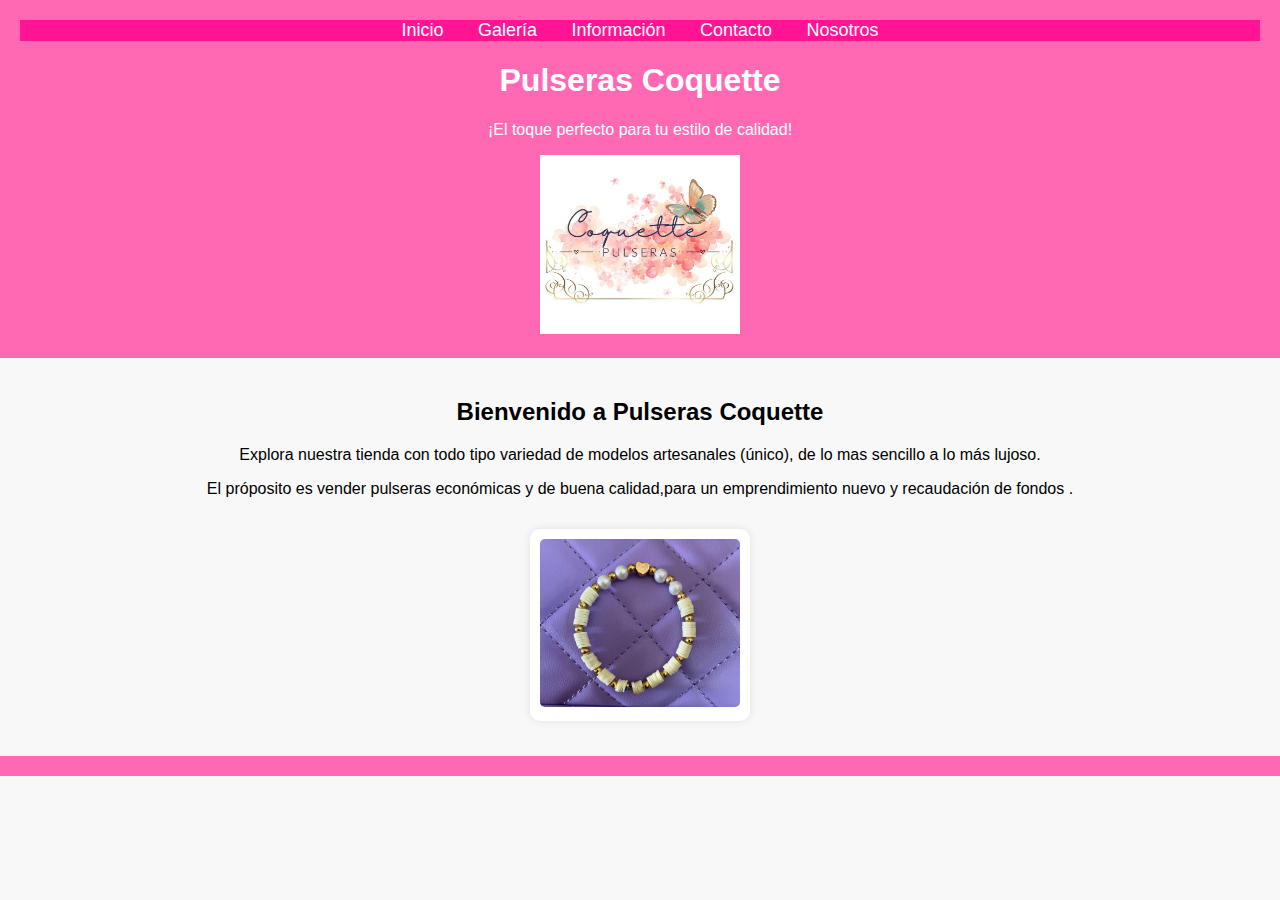
<file: index.html>
<!DOCTYPE html>
<html lang="es">
<head>
    <meta charset="UTF-8">
    <meta name="viewport" content="width=device-width, initial-scale=1.0">
    <title>Pulseras Coquette</title>
    <link rel="stylesheet" href="styles.css">
</head>
<body>
    <header>
        <nav>
            <ul>
                <li><a href="index.html">Inicio</a></li>
                <li><a href="galeria.html">Galería</a></li>
                <li><a href="info.html">Información</a></li>
                <li><a href="contacto.html">Contacto</a></li>
                <li><a href="nosotros.html">Nosotros</a></li>
            </ul>
        </nav>
        <h1>Pulseras Coquette</h1>
        <p>¡El toque perfecto para tu estilo de calidad!</p>
         <img src="logo.jpeg"  width="200">
    </header>
    <main>
        <section class="info">
            <h2>Bienvenido a Pulseras Coquette</h2>
            <p>Explora nuestra tienda con todo tipo variedad de modelos artesanales (único), de lo mas sencillo a lo más lujoso.</p>
            <p>El próposito es vender pulseras económicas y de buena calidad,para un emprendimiento nuevo y recaudación de fondos   .</p>

           
            <div class="gallery">
                <div class="gallery-item">
                    <img src="e.jpeg" alt="Pulsera 1">
                               </div>
            </div>
        </section>
    </main>
    <footer>
           </footer>
</body>
</html>
</file>
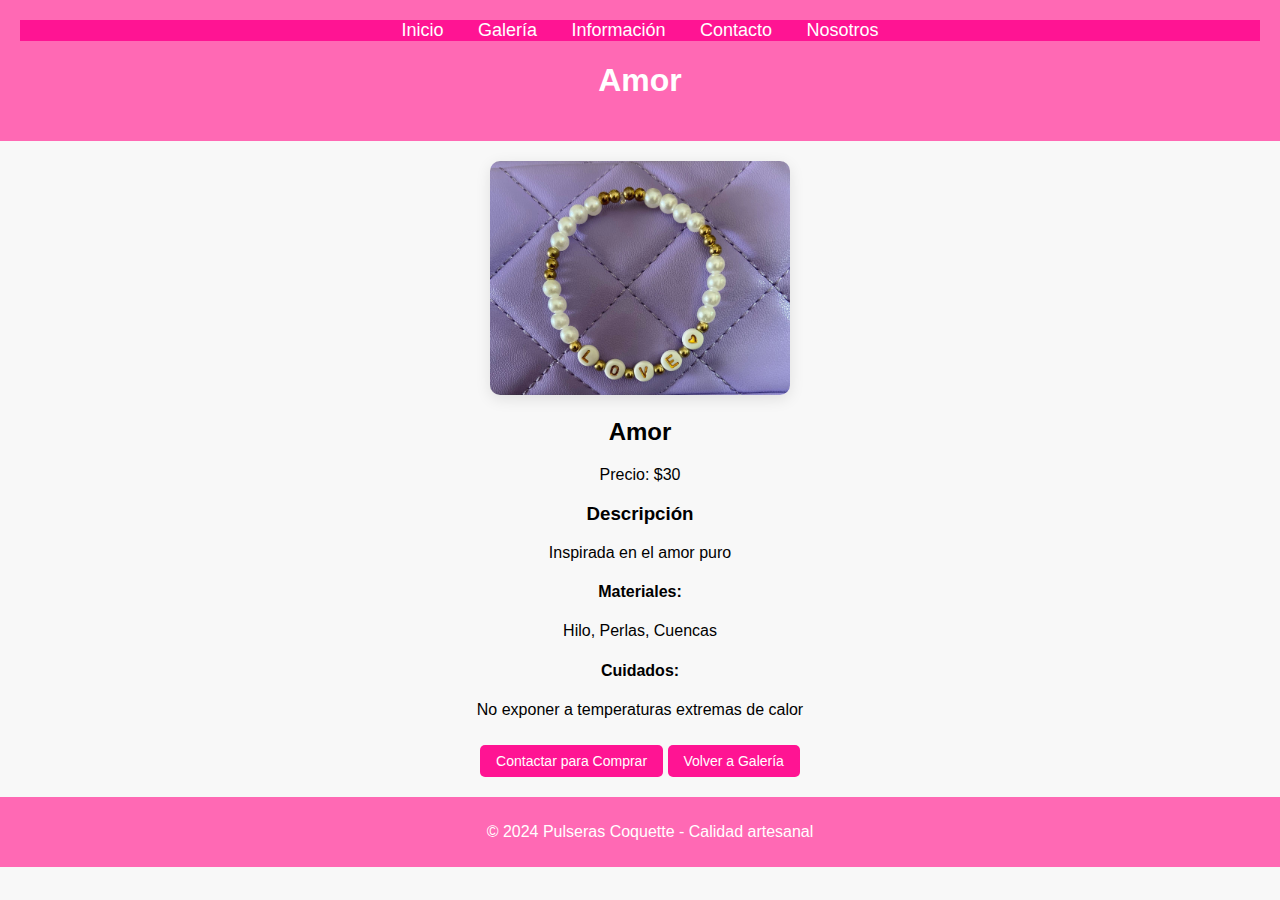
<file: Amor.html>
<!DOCTYPE html>
<html lang="es">
<head>
    <meta charset="UTF-8">
    <meta name="viewport" content="width=device-width, initial-scale=1.0">
    <title>[NOMBRE_PULSERA] - Pulseras Coquette</title>
    <link rel="stylesheet" href="styles.css">
</head>
<body>
    <header>
        <nav>
            <ul>
                <li><a href="index.html">Inicio</a></li>
                <li><a href="galeria.html">Galería</a></li>
                <li><a href="info.html">Información</a></li>
                <li><a href="contacto.html">Contacto</a></li>
                <li><a href="nosotros.html">Nosotros</a></li>
            </ul>
        </nav>
        <h1>Amor</h1>
    </header>
    
    <main>
        <section class="producto-detalle">
            <div class="producto-container">

                <div class="producto-imagen">
                    <img src="lo.jpg.jpeg" width="300" height="200" alt="Pulsera [NOMBRE_PULSERA]" class="imagen-principal">
                </div>
                

                <div class="producto-info">
                    <h2>Amor
                    </h2>
                    <p class="precio">Precio: $30</p>
                    
                    <div class="descripcion">
                        <h3>Descripción</h3>
                        <p>Inspirada en el amor puro</p>
                                         
                        <h4>Materiales:</h4>
                        <p>Hilo, Perlas, Cuencas</p>
                        
                        <h4>Cuidados:</h4>
                        <p>No exponer a temperaturas extremas de calor</p>
                    </div>
                    
                    <div class="producto-acciones">
                    <a href="contacto.html" class="btn-detalle">Contactar para Comprar</a>
                    <a href="galeria.html" class="btn-detalle">Volver a Galería</a>
                    </div>
                </div>
            </div>
        </section>
    </main>
    
    <footer>
        <p>&copy; 2024 Pulseras Coquette - Calidad artesanal</p>
    </footer>
</body>
</html>
</file>
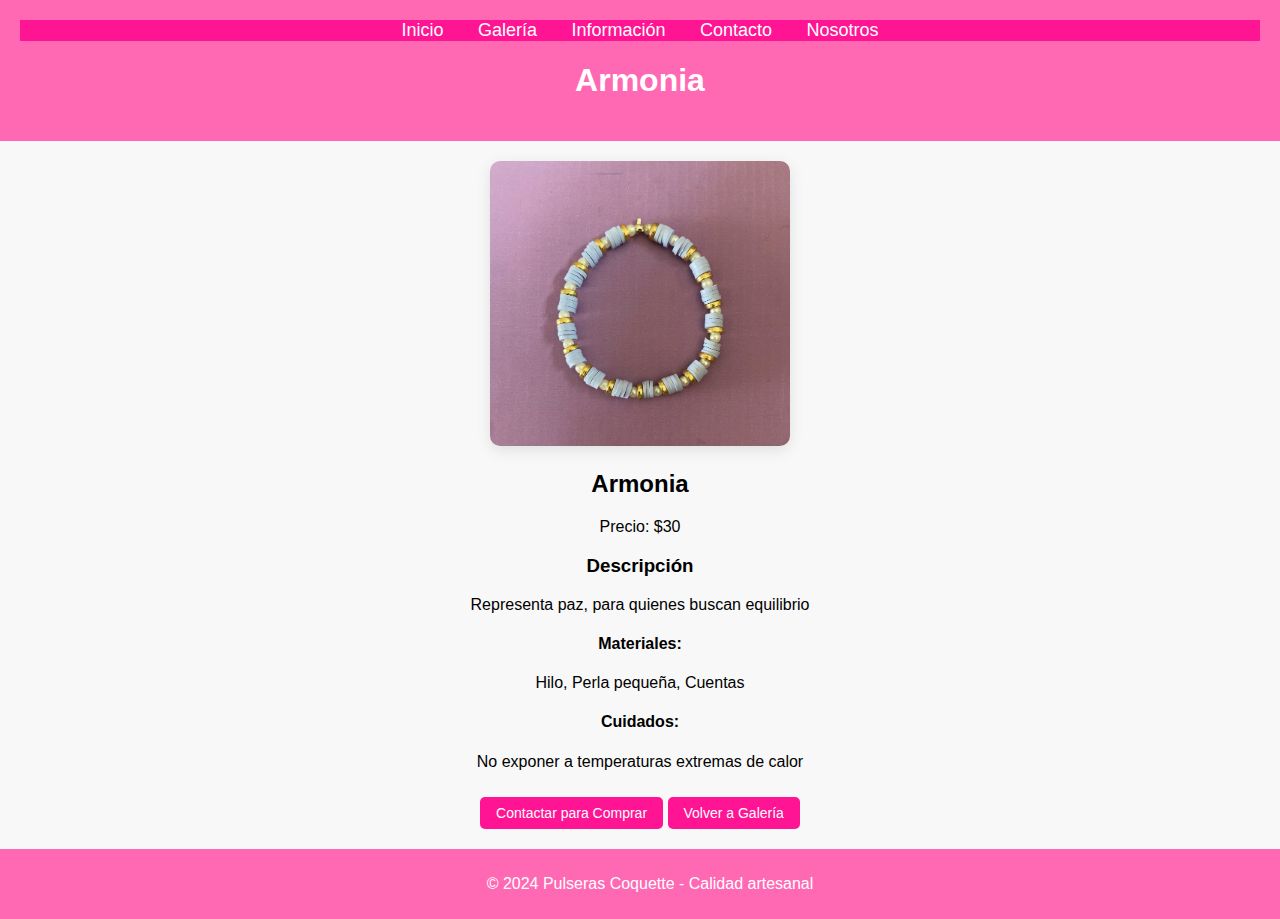
<file: armonia.html>
<!DOCTYPE html>
<html lang="es">
<head>
    <meta charset="UTF-8">
    <meta name="viewport" content="width=device-width, initial-scale=1.0">
    <title>[NOMBRE_PULSERA] - Pulseras Coquette</title>
    <link rel="stylesheet" href="styles.css">
</head>
<body>
    <header>
        <nav>
            <ul>
                <li><a href="index.html">Inicio</a></li>
                <li><a href="galeria.html">Galería</a></li>
                <li><a href="info.html">Información</a></li>
                <li><a href="contacto.html">Contacto</a></li>
                <li><a href="nosotros.html">Nosotros</a></li>
            </ul>
        </nav>
        <h1>Armonia</h1>
    </header>
    
    <main>
        <section class="producto-detalle">
            <div class="producto-container">

                <div class="producto-imagen">
                    <img src="a.jpeg" width="300" height="200" alt="Pulsera [NOMBRE_PULSERA]" class="imagen-principal">
                </div>
                

                <div class="producto-info">
                    <h2>Armonia
                    </h2>
                    <p class="precio">Precio: $30</p>
                    
                    <div class="descripcion">
                        <h3>Descripción</h3>
                        <p>Representa paz, para quienes buscan equilibrio</p>
                                         
                        <h4>Materiales:</h4>
                        <p>Hilo, Perla pequeña, Cuentas</p>
                        
                        <h4>Cuidados:</h4>
                        <p>No exponer a temperaturas extremas de calor</p>
                    </div>
                    
                    <div class="producto-acciones">
                    <a href="contacto.html" class="btn-detalle">Contactar para Comprar</a>
                    <a href="galeria.html" class="btn-detalle">Volver a Galería</a>
                    </div>
                </div>
            </div>
        </section>
    </main>
    
    <footer>
        <p>&copy; 2024 Pulseras Coquette - Calidad artesanal</p>
    </footer>
</body>
</html>
</file>
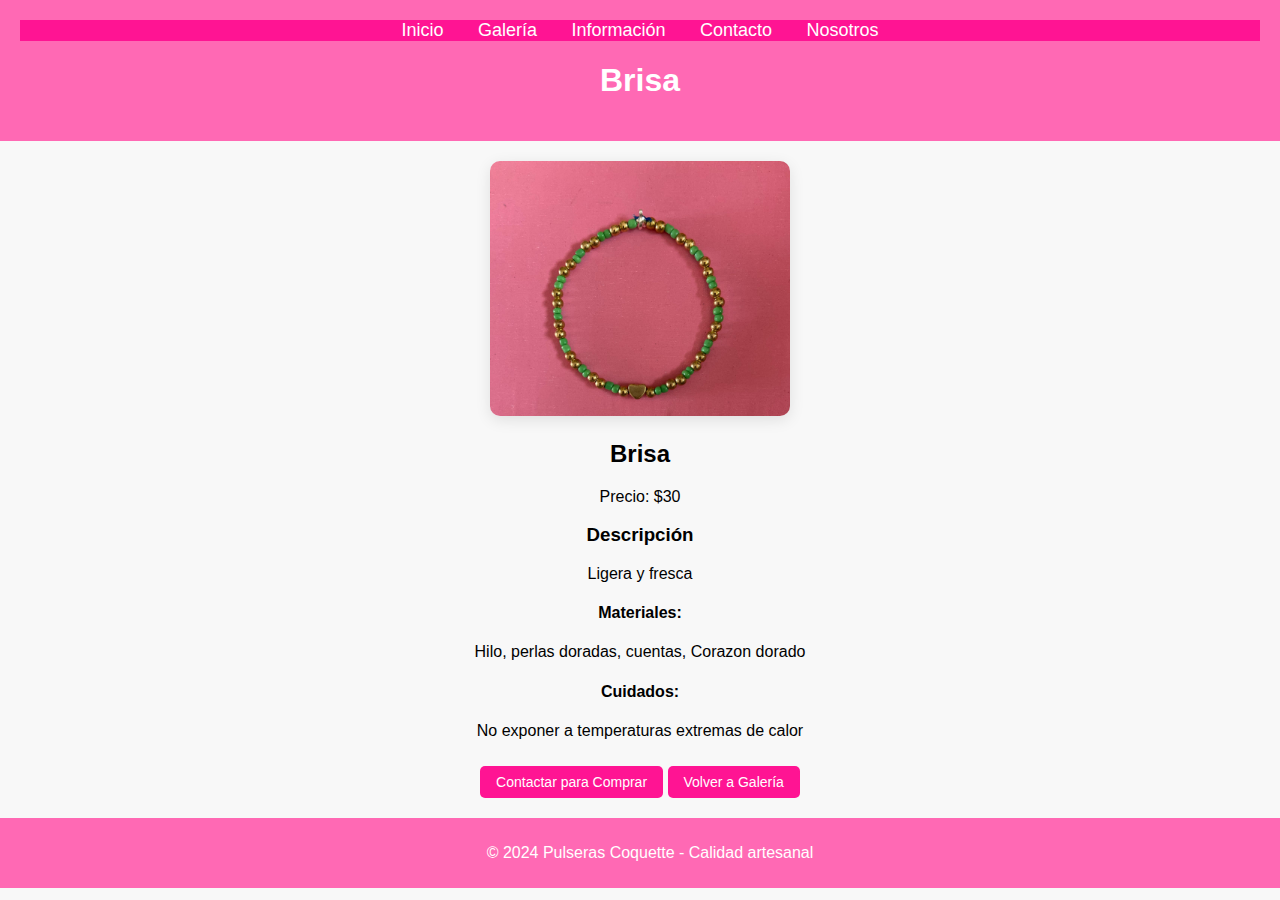
<file: Brisa.html>
<!DOCTYPE html>
<html lang="es">
<head>
    <meta charset="UTF-8">
    <meta name="viewport" content="width=device-width, initial-scale=1.0">
    <title>[NOMBRE_PULSERA] - Pulseras Coquette</title>
    <link rel="stylesheet" href="styles.css">
</head>
<body>
    <header>
        <nav>
            <ul>
                <li><a href="index.html">Inicio</a></li>
                <li><a href="galeria.html">Galería</a></li>
                <li><a href="info.html">Información</a></li>
                <li><a href="contacto.html">Contacto</a></li>
                <li><a href="nosotros.html">Nosotros</a></li>
            </ul>
        </nav>
        <h1>Brisa</h1>
    </header>
    
    <main>
        <section class="producto-detalle">
            <div class="producto-container">

                <div class="producto-imagen">
                    <img src="d.jpeg" width="300" height="200" alt="Pulsera Brisa" class="imagen-principal">
                </div>
                

                <div class="producto-info">
                    <h2>Brisa</h2>
                    <p class="precio">Precio: $30</p>
                    
                    <div class="descripcion">
                        <h3>Descripción</h3>
                        <p>Ligera y fresca</p>
                                         
                        <h4>Materiales:</h4>
                        <p>Hilo, perlas doradas, cuentas, Corazon dorado</p>
                        
                        <h4>Cuidados:</h4>
                        <p>No exponer a temperaturas extremas de calor</p>
                    </div>
                    
                    <div class="producto-acciones">
                    <a href="contacto.html" class="btn-detalle">Contactar para Comprar</a>
                    <a href="galeria.html" class="btn-detalle">Volver a Galería</a>
                    </div>
                </div>
            </div>
        </section>
    </main>
    
    <footer>
        <p>&copy; 2024 Pulseras Coquette - Calidad artesanal</p>
    </footer>
</body>
</html>
</file>
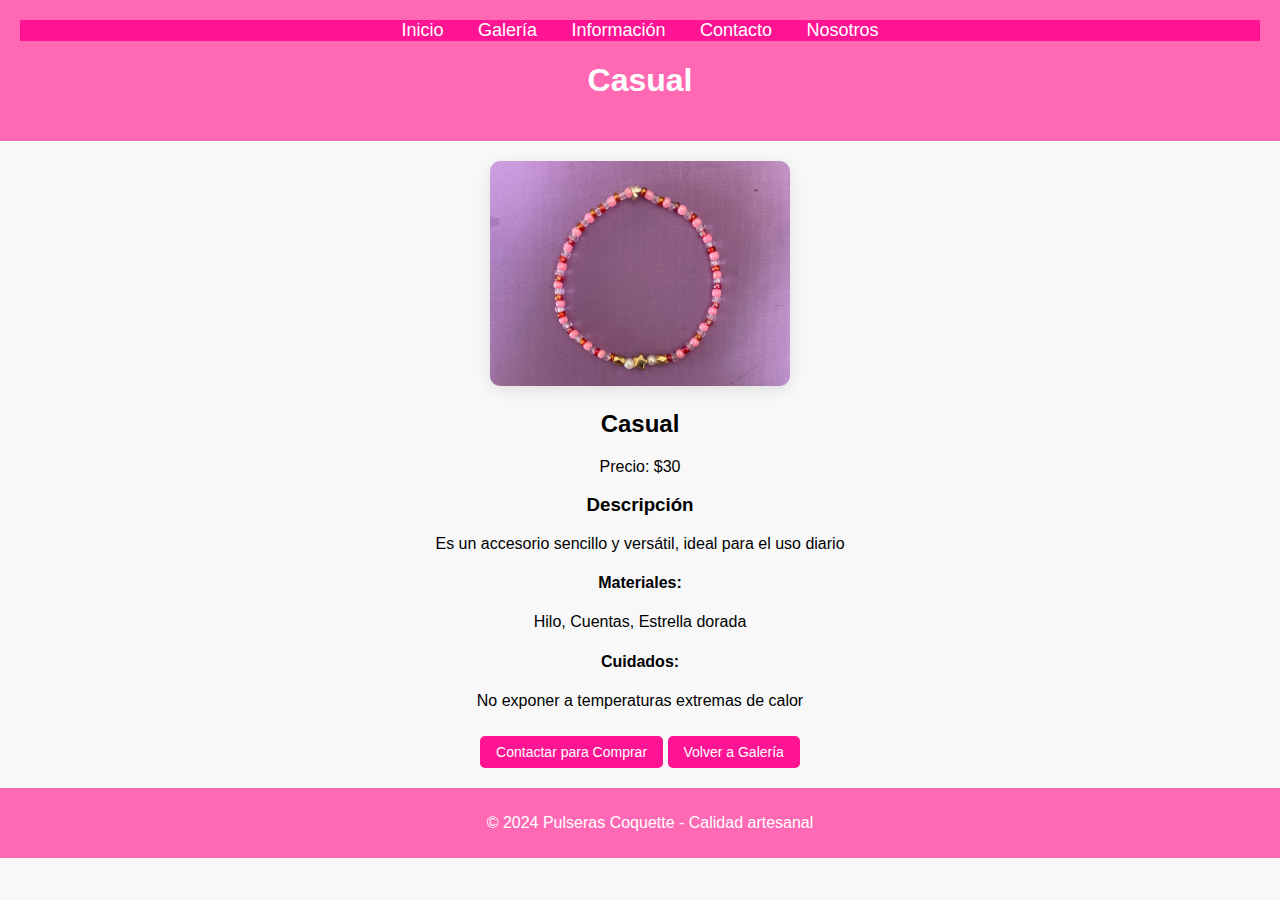
<file: Casual.html>
<!DOCTYPE html>
<html lang="es">
<head>
    <meta charset="UTF-8">
    <meta name="viewport" content="width=device-width, initial-scale=1.0">
    <title>[NOMBRE_PULSERA] - Pulseras Coquette</title>
    <link rel="stylesheet" href="styles.css">
</head>
<body>
    <header>
        <nav>
            <ul>
                <li><a href="index.html">Inicio</a></li>
                <li><a href="galeria.html">Galería</a></li>
                <li><a href="info.html">Información</a></li>
                <li><a href="contacto.html">Contacto</a></li>
                <li><a href="nosotros.html">Nosotros</a></li>
            </ul>
        </nav>
        <h1>Casual</h1>
    </header>
    
    <main>
        <section class="producto-detalle">
            <div class="producto-container">

                <div class="producto-imagen">
                    <img src="b.jpeg" width="300" height="200" alt="Pulsera Casual" class="imagen-principal">
                </div>
                

                <div class="producto-info">
                    <h2>Casual</h2>
                    <p class="precio">Precio: $30</p>
                    
                    <div class="descripcion">
                        <h3>Descripción</h3>
                        <p>Es un accesorio sencillo y versátil, ideal para el uso diario</p>
                                         
                        <h4>Materiales:</h4>
                        <p>Hilo, Cuentas, Estrella dorada</p>
                        
                        <h4>Cuidados:</h4>
                        <p>No exponer a temperaturas extremas de calor</p>
                    </div>
                    
                    <div class="producto-acciones">
                    <a href="contacto.html" class="btn-detalle">Contactar para Comprar</a>
                    <a href="galeria.html" class="btn-detalle">Volver a Galería</a>
                    </div>
                </div>
            </div>
        </section>
    </main>
    
    <footer>
        <p>&copy; 2024 Pulseras Coquette - Calidad artesanal</p>
    </footer>
</body>
</html>
</file>
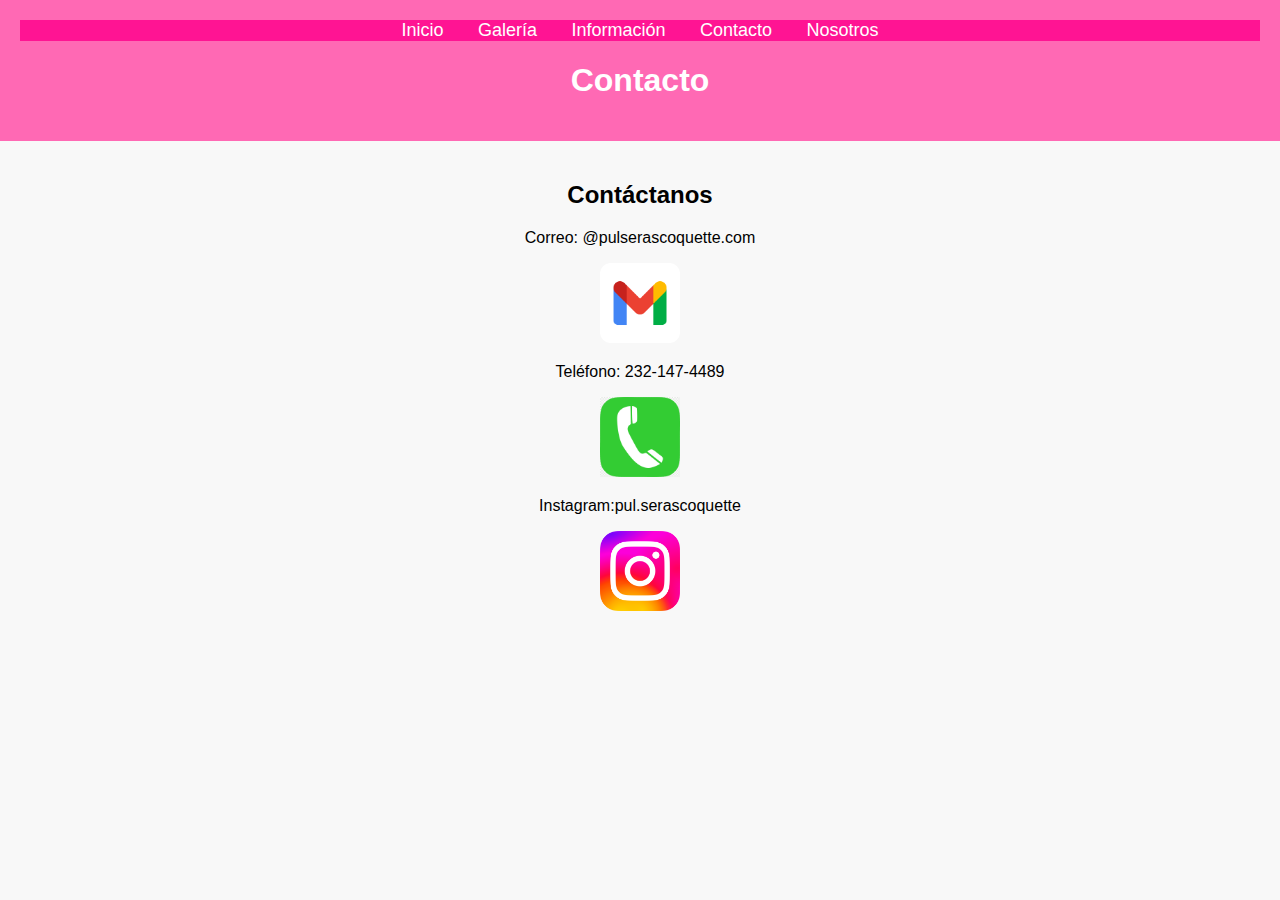
<file: contacto.html>
<!DOCTYPE html>
<html lang="es">
<head>
    <meta charset="UTF-8">
    <meta name="viewport" content="width=device-width, initial-scale=1.0">
    <title>Contacto - Pulseras Coquetas</title>
    <link rel="stylesheet" href="styles.css">
</head>
<body>
    <header>
        <nav>
            <ul>
                <li><a href="index.html">Inicio</a></li>
                <li><a href="galeria.html">Galería</a></li>
                <li><a href="info.html">Información</a></li>
                <li><a href="contacto.html">Contacto</a></li>
                <li><a href="nosotros.html">Nosotros</a></li>
            </ul>
        </nav>
        <h1>Contacto</h1>
    </header>
    <main>
        <section class="contacto">
            <h2>Contáctanos</h2>
            <p>Correo: @pulserascoquette.com</p>
            <img src="co.png"  width="80">
            <p>Teléfono: 232-147-4489</p>
            <img src="te.png"  width="80">
            <p>Instagram:pul.serascoquette</p>
            <img src="in.png"  width="80">
        </section>
    </main>
    </body>
</html>
</file>
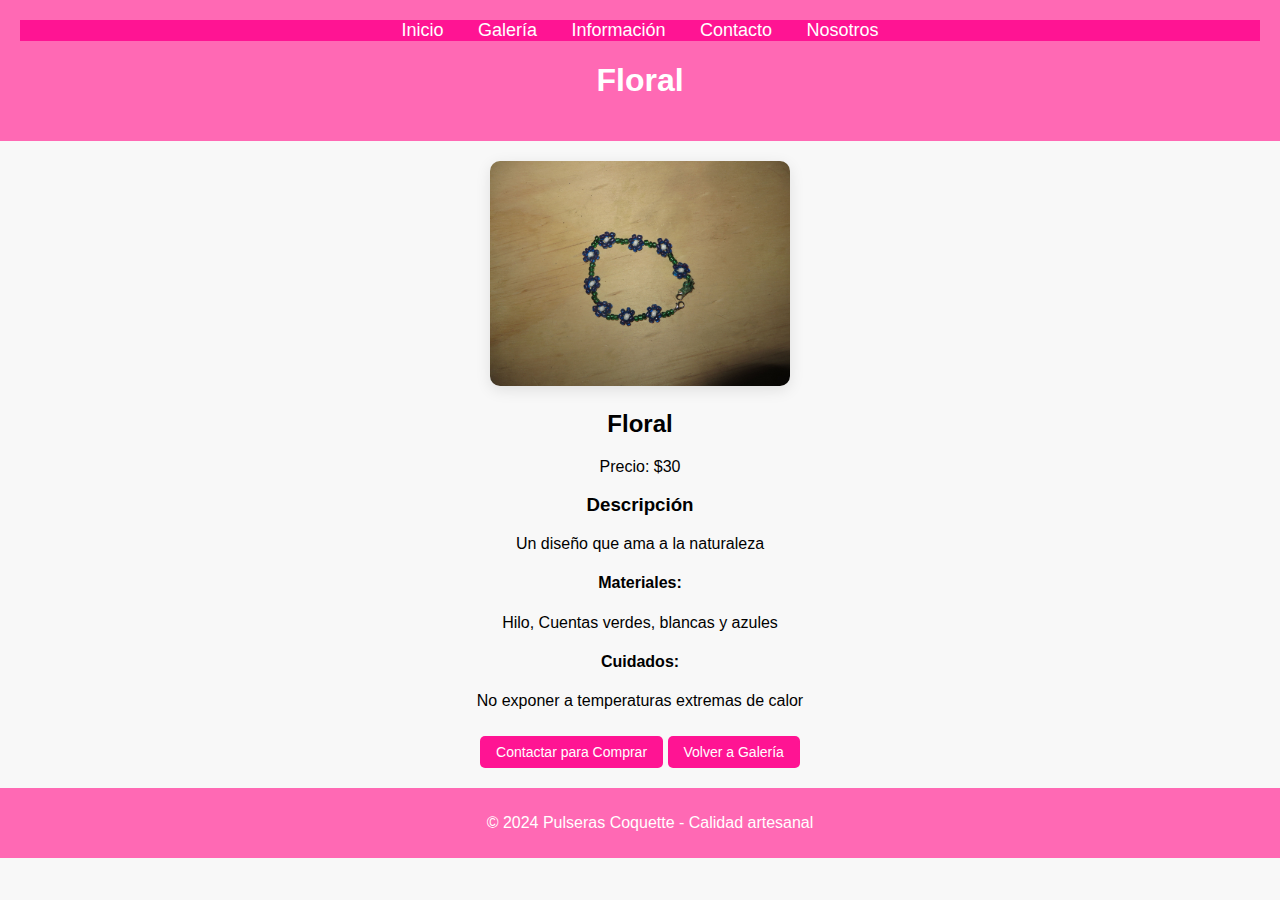
<file: Floral.html>
<!DOCTYPE html>
<html lang="es">
<head>
    <meta charset="UTF-8">
    <meta name="viewport" content="width=device-width, initial-scale=1.0">
    <title>[NOMBRE_PULSERA] - Pulseras Coquette</title>
    <link rel="stylesheet" href="styles.css">
</head>
<body>
    <header>
        <nav>
            <ul>
                <li><a href="index.html">Inicio</a></li>
                <li><a href="galeria.html">Galería</a></li>
                <li><a href="info.html">Información</a></li>
                <li><a href="contacto.html">Contacto</a></li>
                <li><a href="nosotros.html">Nosotros</a></li>
            </ul>
        </nav>
        <h1>Floral

        </h1>
    </header>
    
    <main>
        <section class="producto-detalle">
            <div class="producto-container">

                <div class="producto-imagen">
                    <img src="fl.png" width="300" height="200" alt="Pulsera [NOMBRE_PULSERA]" class="imagen-principal">
                </div>
                

                <div class="producto-info">
                    <h2>Floral</h2>
                    <p class="precio">Precio: $30</p>
                    
                    <div class="descripcion">
                        <h3>Descripción</h3>
                        <p>Un diseño que ama a la naturaleza</p>
                                         
                        <h4>Materiales:</h4>
                        <p>Hilo, Cuentas verdes, blancas y azules</p>
                        
                        <h4>Cuidados:</h4>
                        <p>No exponer a temperaturas extremas de calor</p>
                    </div>
                    
                    <div class="producto-acciones">
                    <a href="contacto.html" class="btn-detalle">Contactar para Comprar</a>
                    <a href="galeria.html" class="btn-detalle">Volver a Galería</a>
                    </div>
                </div>
            </div>
        </section>
    </main>
    
    <footer>
        <p>&copy; 2024 Pulseras Coquette - Calidad artesanal</p>
    </footer>
</body>
</html>
</file>
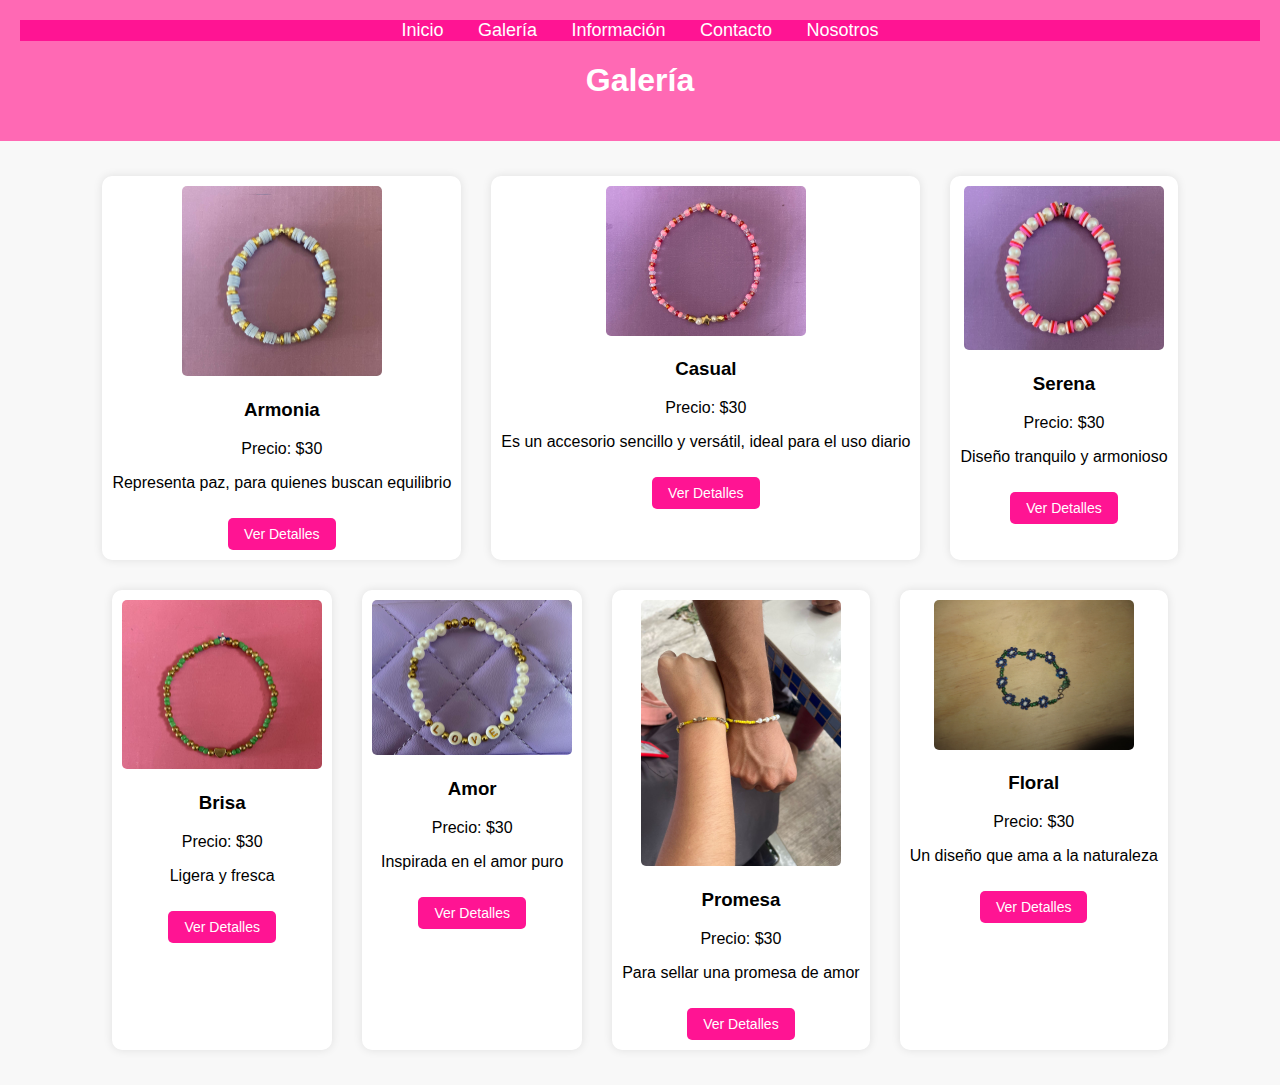
<file: galeria.html>
<!DOCTYPE html>
<html lang="es">
<head>
    <meta charset="UTF-8">
    <meta name="viewport" content="width=device-width, initial-scale=1.0">
    <title>Galería - Pulseras Coquetas</title>
    <link rel="stylesheet" href="styles.css">
</head>
<body>
    <header>
        <nav>
            <ul>
                <li><a href="index.html">Inicio</a></li>
                <li><a href="galeria.html">Galería</a></li>
                <li><a href="info.html">Información</a></li>
                <li><a href="contacto.html">Contacto</a></li>
                <li><a href="nosotros.html">Nosotros</a></li>
            </ul>
        </nav>
        <h1>Galería</h1>
    </header>
    <main>
        <section class="gallery">
            <div class="gallery-item">
                <img src="a.jpeg" alt="Pulsera 1">
                <div class="gallery-info">
                    <h3>Armonia</h3>
                    <p>Precio: $30</p>
                    <p>Representa paz, para quienes buscan equilibrio</p>
                    <a href="armonia.html" class="btn-detalle">Ver Detalles</a>
                </div>
            </div>

            <div class="gallery-item">
                <img src="b.jpeg" alt="Pulsera 2">
                <div class="gallery-info">
                    <h3>Casual</h3>
                    <p>Precio: $30</p>
                    <p>Es un accesorio sencillo y versátil, ideal para el uso diario</p>
                    <a href="Casual.html" class="btn-detalle">Ver Detalles</a>
                </div>
            </div>
         
            <div class="gallery-item">
                <img src="c.jpeg" alt="Pulsera 3">
                <div class="gallery-info">
                    <h3>Serena</h3>
                    <p>Precio: $30</p>
                    <p>Diseño tranquilo y armonioso</p>
                    <a href="Serena.html" class="btn-detalle">Ver Detalles</a>
                </div>
            </div>
              
            <div class="gallery-item">
                <img src="d.jpeg" alt="Pulsera 4">
                <div class="gallery-info">
                    <h3>Brisa</h3>
                    <p>Precio: $30</p>
                    <p>Ligera y fresca</p>
                    <a href="Brisa.html" class="btn-detalle">Ver Detalles</a>
                </div>
            </div>

            <div class="gallery-item">
                <img src="lo.jpg.jpeg" alt="Pulsera 5">
                <div class="gallery-info">
                    <h3>Amor</h3>
                    <p>Precio: $30</p>
                    <p>Inspirada en el amor puro</p>
                    <a href="Amor.html" class="btn-detalle">Ver Detalles</a>
                </div>
            </div>

            <div class="gallery-item">
                <img src="pa.jpg.jpeg" alt="Pulsera 6">
                <div class="gallery-info">
                    <h3>Promesa</h3>
                    <p>Precio: $30</p>
                    <p>Para sellar una promesa de amor</p>
                    <a href="Promesa.html" class="btn-detalle">Ver Detalles</a>
                </div>
            </div>

            <div class="gallery-item">
                <img src="fl.png" alt="Pulsera 7">
                <div class="gallery-info">
                    <h3>Floral</h3>
                    <p>Precio: $30</p>
                    <p>Un diseño que ama a la naturaleza</p>
                    <a href="Floral.html" class="btn-detalle">Ver Detalles</a>
                </div>
            </div>
        </section>
    </main>
</body>
</html>
</file>
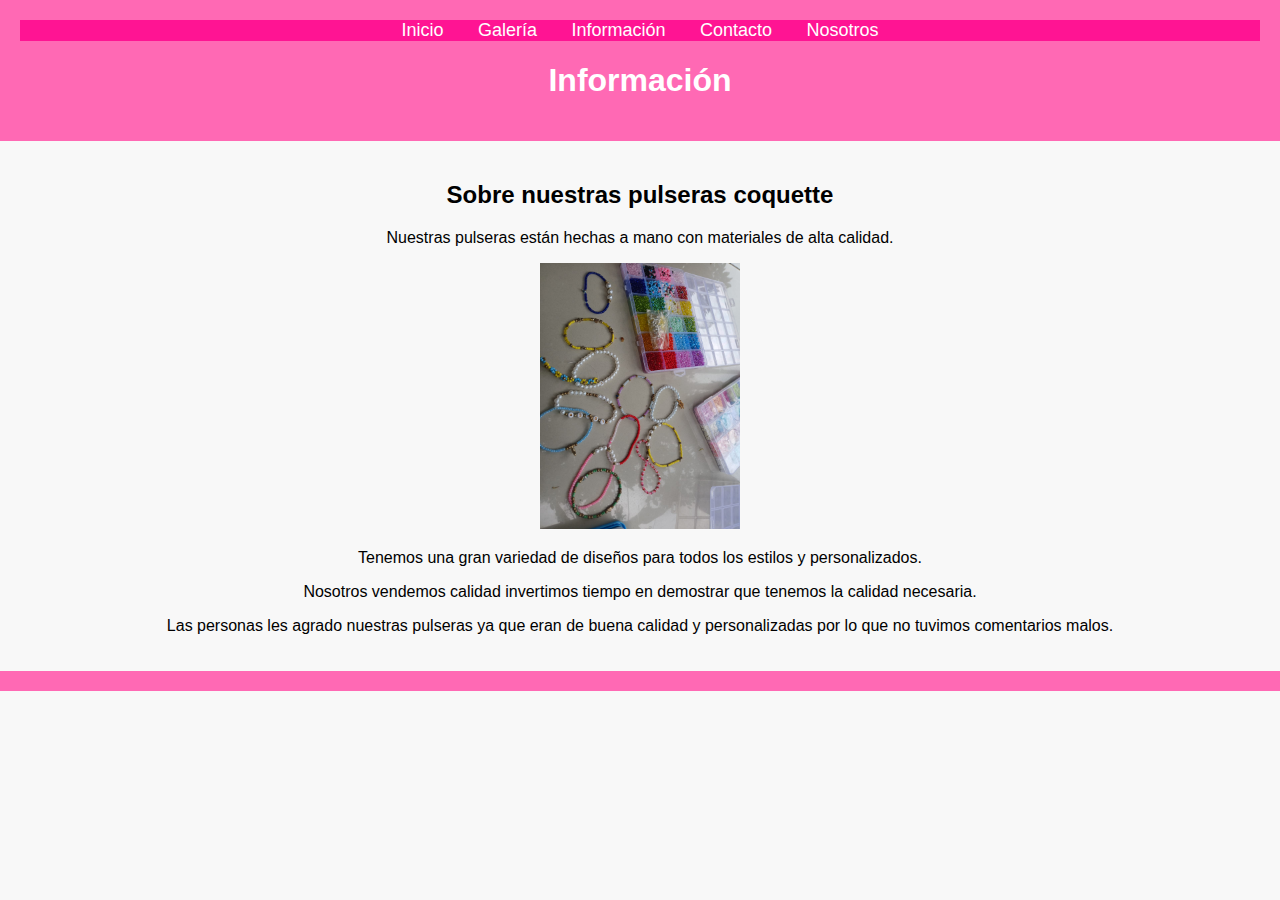
<file: info.html>
<!DOCTYPE html>
<html lang="es">
<head>
    <meta charset="UTF-8">
    <meta name="viewport" content="width=device-width, initial-scale=1.0">
    <title>Información - Pulseras Coquette</title>
    <link rel="stylesheet" href="styles.css">
</head>
<body>
    <header>
        <nav>
            <ul>
                <li><a href="index.html">Inicio</a></li>
                <li><a href="galeria.html">Galería</a></li>
                <li><a href="info.html">Información</a></li>
                <li><a href="contacto.html">Contacto</a></li>
                <li><a href="nosotros.html">Nosotros</a></li>
            </ul>
        </nav>
        <h1>Información</h1>
    </header>
    <main>
        <section class="info">
            <h2>Sobre nuestras pulseras coquette</h2>
            <p>Nuestras pulseras están hechas a mano con materiales de alta calidad.</p>
            <img src="mu.jpeg" width="200">
            <p>Tenemos una gran variedad de diseños para todos los estilos y personalizados.</p>
            <p>Nosotros vendemos calidad invertimos tiempo en demostrar que tenemos la calidad necesaria.</p>
            <p>Las personas les agrado nuestras pulseras ya que eran de buena calidad y personalizadas por lo que no tuvimos comentarios malos.</p>

        </section>
    </main>
    <footer>
        
    </footer>
</body>
</html>
</file>
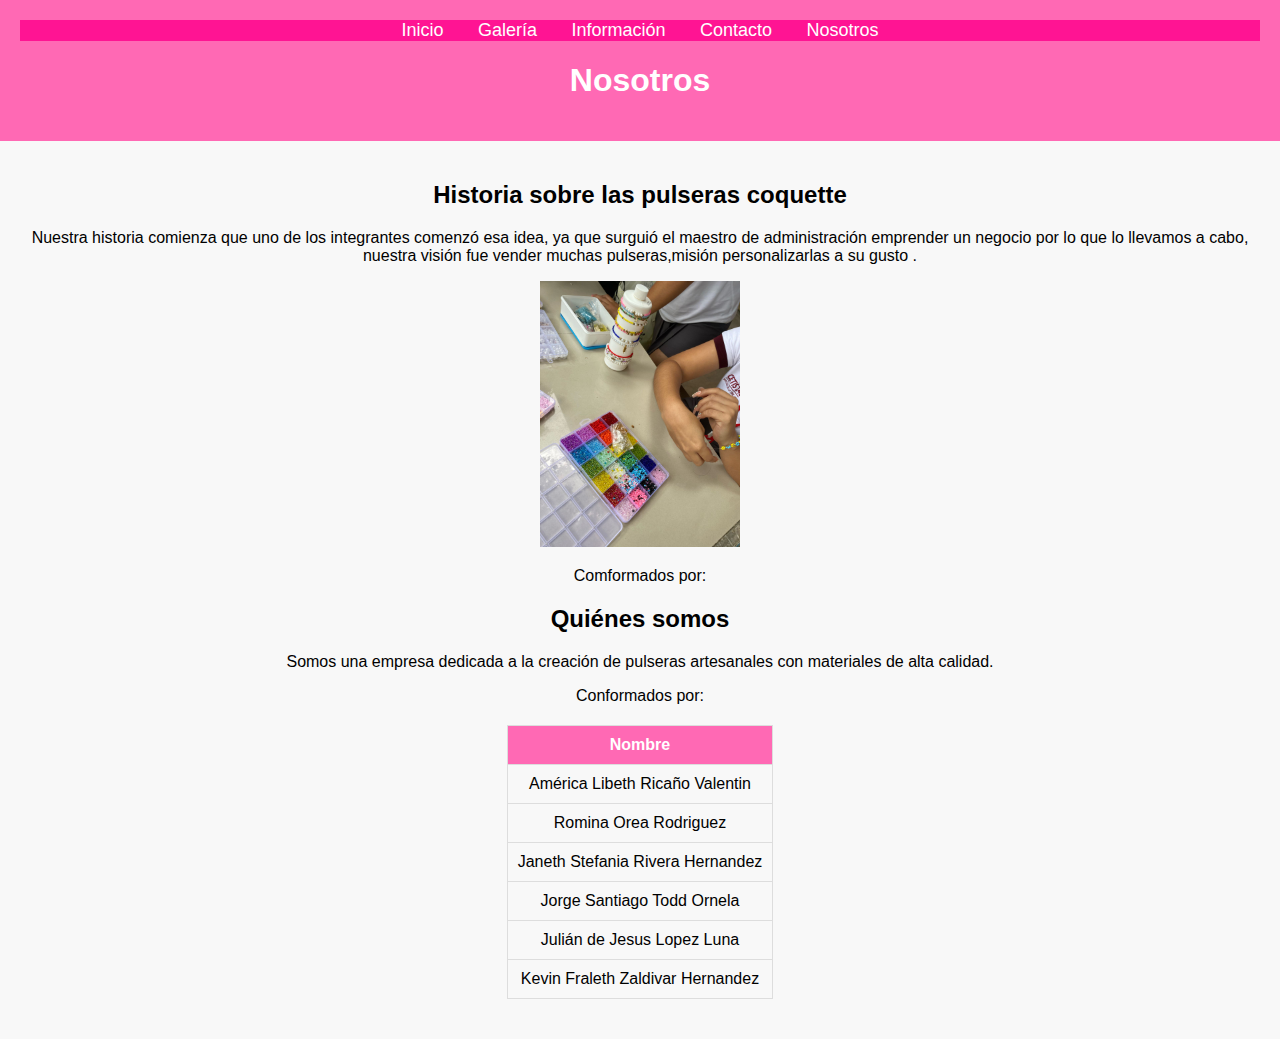
<file: nosotros.html>
<!DOCTYPE html>
<html lang="es">
<head>
    <meta charset="UTF-8">
    <meta name="viewport" content="width=device-width, initial-scale=1.0">
    <title>Nosotros - Pulseras Coquetas</title>
    <link rel="stylesheet" href="styles.css">
</head>
<body>
    <header>
        <nav>
            <ul>
                <li><a href="index.html">Inicio</a></li>
                <li><a href="galeria.html">Galería</a></li>
                <li><a href="info.html">Información</a></li>
                <li><a href="contacto.html">Contacto</a></li>
                <li><a href="nosotros.html">Nosotros</a></li>
            </ul>
        </nav>
        <h1>Nosotros</h1>
    </header>
    <main>
        <section class="nosotros">
            <h2>Historia sobre las pulseras coquette</h2>
            <p>Nuestra historia comienza que uno de los integrantes comenzó esa idea, ya que surguió el maestro de administración emprender un negocio por lo que lo llevamos a cabo, nuestra visión fue vender muchas pulseras,misión personalizarlas a su gusto  .</p>
            <img src="ev.jpeg" width="200">
            <p>Comformados por:</p>
            <h2>Quiénes somos</h2>
            <p>Somos una empresa dedicada a la creación de pulseras artesanales con materiales de alta calidad.</p>
            <p>Conformados por:</p>

       
            <table borde="1">
                <thead>
                    <tr>
                        <th>Nombre</th>
                    </tr>
                </thead>
                <tbody>
                    <tr>
                        <td>América Libeth Ricaño Valentin</td>
                    </tr>
                    <tr>
                        <td>Romina Orea Rodriguez</td>
                    </tr>
                    <tr>
                        <td>Janeth Stefania Rivera Hernandez</td>
                    </tr>
                    <tr>
                        <td>Jorge Santiago Todd Ornela</td>
                    </tr>
                    <tr>
                        <td>Julián de Jesus Lopez Luna</td>
                    </tr>
                    <tr>
                        <td>Kevin Fraleth Zaldivar Hernandez</td>
                    </tr>
                </tbody>
            </table>
        </section>
    </main>
    </body>
</html>
</file>
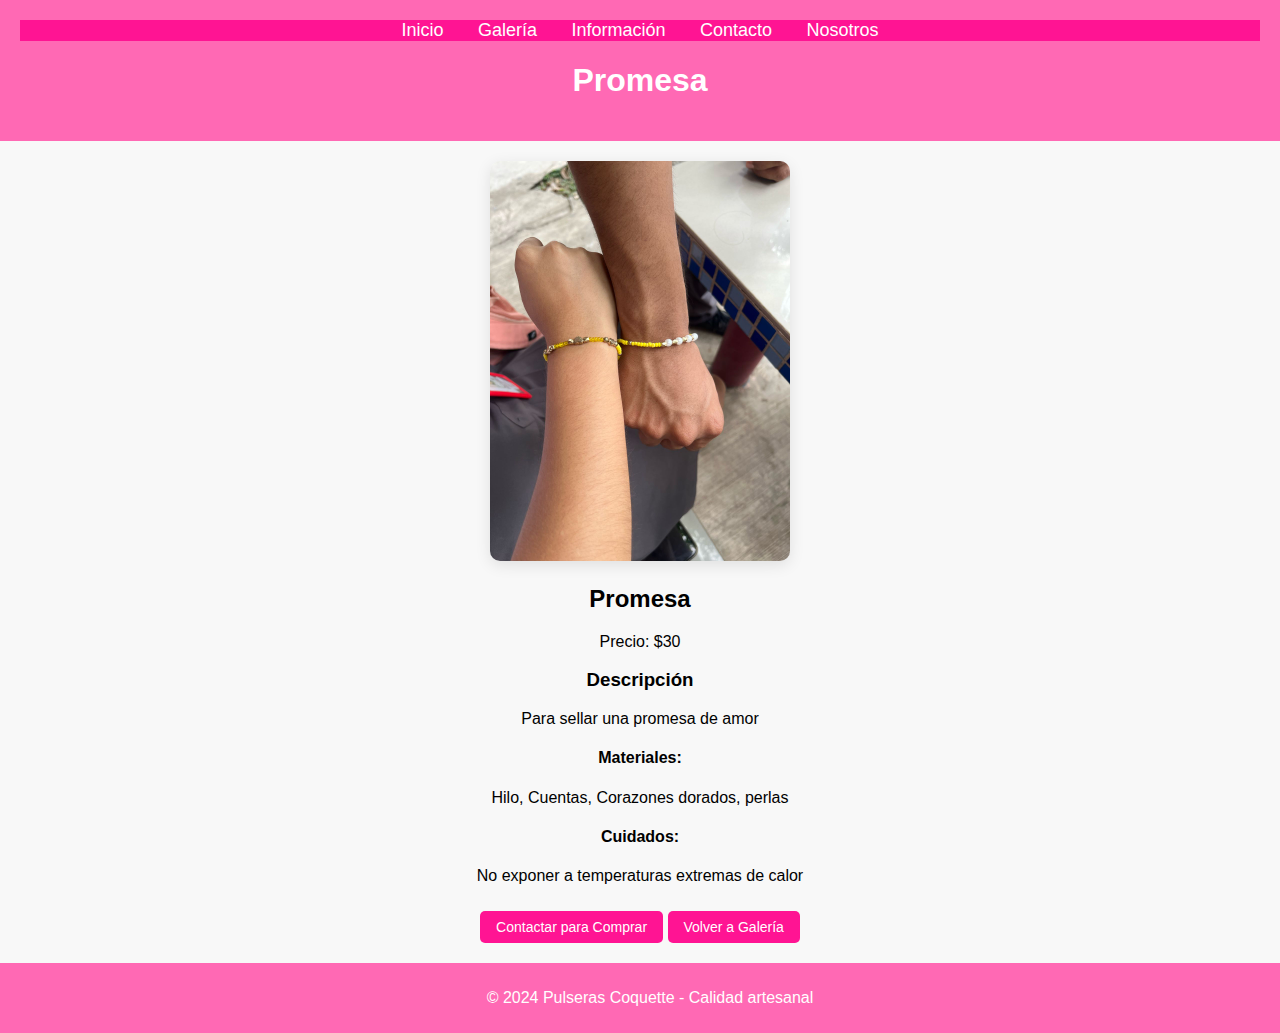
<file: Promesa.html>
<!DOCTYPE html>
<html lang="es">
<head>
    <meta charset="UTF-8">
    <meta name="viewport" content="width=device-width, initial-scale=1.0">
    <title>[NOMBRE_PULSERA] - Pulseras Coquette</title>
    <link rel="stylesheet" href="styles.css">
</head>
<body>
    <header>
        <nav>
            <ul>
                <li><a href="index.html">Inicio</a></li>
                <li><a href="galeria.html">Galería</a></li>
                <li><a href="info.html">Información</a></li>
                <li><a href="contacto.html">Contacto</a></li>
                <li><a href="nosotros.html">Nosotros</a></li>
            </ul>
        </nav>
        <h1>Promesa</h1>
    </header>
    
    <main>
        <section class="producto-detalle">
            <div class="producto-container">

                <div class="producto-imagen">
                    <img src="pa.jpg.jpeg" width="300" height="200" alt="Pulsera [NOMBRE_PULSERA]" class="imagen-principal">
                </div>
                

                <div class="producto-info">
                    <h2>Promesa</h2>
                    <p class="precio">Precio: $30</p>
                    
                    <div class="descripcion">
                        <h3>Descripción</h3>
                        <p>Para sellar una promesa de amor</p>
                                         
                        <h4>Materiales:</h4>
                        <p>Hilo, Cuentas, Corazones dorados, perlas
                            
                        </p>
                        
                        <h4>Cuidados:</h4>
                        <p>No exponer a temperaturas extremas de calor</p>
                    </div>
                    
                    <div class="producto-acciones">
                    <a href="contacto.html" class="btn-detalle">Contactar para Comprar</a>
                    <a href="galeria.html" class="btn-detalle">Volver a Galería</a>
                    </div>
                </div>
            </div>
        </section>
    </main>
    
    <footer>
        <p>&copy; 2024 Pulseras Coquette - Calidad artesanal</p>
    </footer>
</body>
</html>
</file>
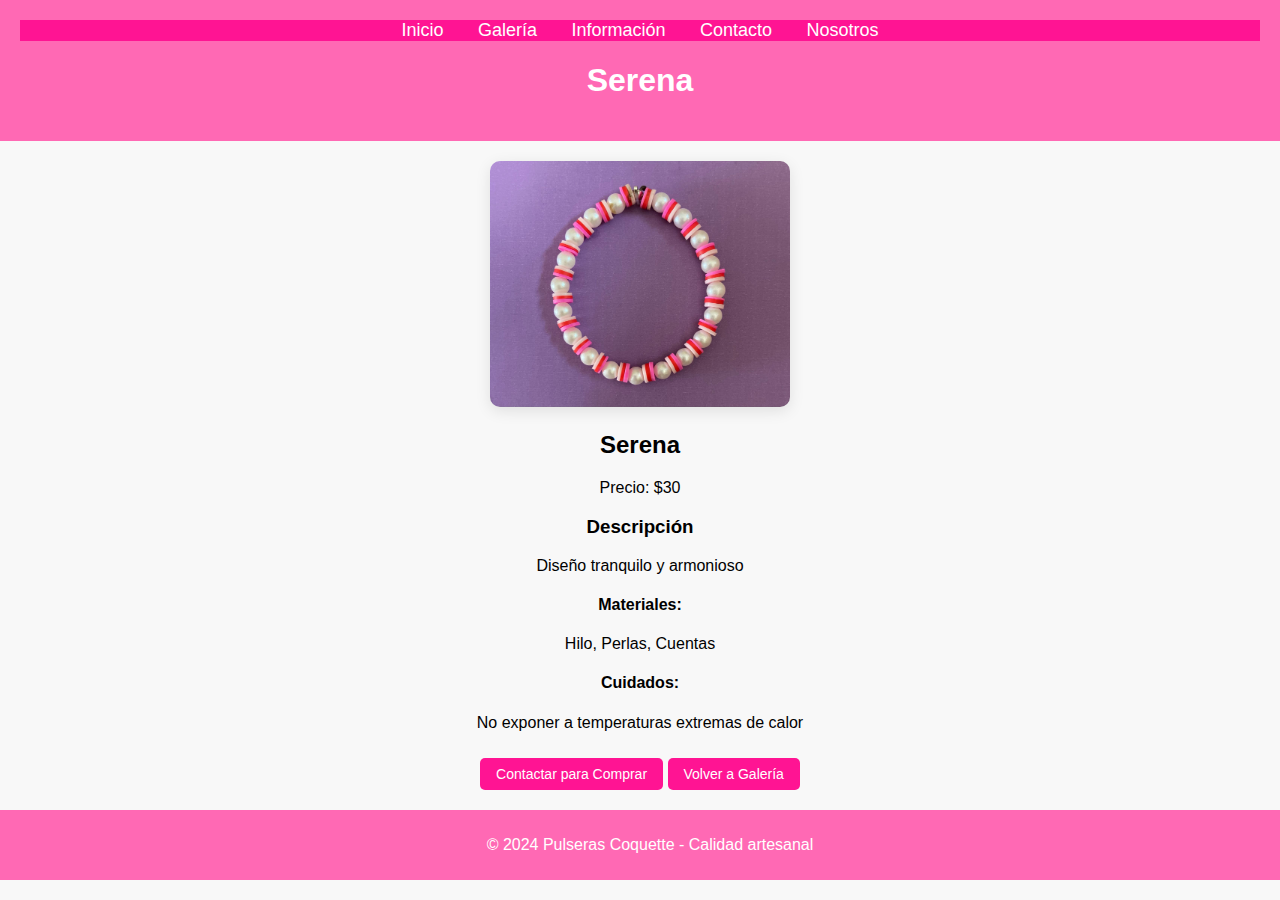
<file: Serena.html>
<!DOCTYPE html>
<html lang="es">
<head>
    <meta charset="UTF-8">
    <meta name="viewport" content="width=device-width, initial-scale=1.0">
    <title>[NOMBRE_PULSERA] - Pulseras Coquette</title>
    <link rel="stylesheet" href="styles.css">
</head>
<body>
    <header>
        <nav>
            <ul>
                <li><a href="index.html">Inicio</a></li>
                <li><a href="galeria.html">Galería</a></li>
                <li><a href="info.html">Información</a></li>
                <li><a href="contacto.html">Contacto</a></li>
                <li><a href="nosotros.html">Nosotros</a></li>
            </ul>
        </nav>
        <h1>Serena</h1>
    </header>
    
    <main>
        <section class="producto-detalle">
            <div class="producto-container">

                <div class="producto-imagen">
                    <img src="c.jpeg" width="300" height="200" alt="Pulsera [NOMBRE_PULSERA]" class="imagen-principal">
                </div>
                

                <div class="producto-info">
                    <h2>Serena</h2>
                    <p class="precio">Precio: $30</p>
                    
                    <div class="descripcion">
                        <h3>Descripción</h3>
                        <p>Diseño tranquilo y armonioso</p>
                                         
                        <h4>Materiales:</h4>
                        <p>Hilo, Perlas, Cuentas</p>
                        
                        <h4>Cuidados:</h4>
                        <p>No exponer a temperaturas extremas de calor</p>
                    </div>
                    
                    <div class="producto-acciones">
                    <a href="contacto.html" class="btn-detalle">Contactar para Comprar</a>
                    <a href="galeria.html" class="btn-detalle">Volver a Galería</a>
                    </div>
                </div>
            </div>
        </section>
    </main>
    
    <footer>
        <p>&copy; 2024 Pulseras Coquette - Calidad artesanal</p>
    </footer>
</body>
</html>
</file>
<file: styles.css>
body {
    font-family: Arial, sans-serif;
    margin: 0;
    padding: 0;
    background-color: #f8f8f8;
}

header {
    background-color: #ff69b4;
    color: white;
    text-align: center;
    padding: 20px;
}

nav ul {
    list-style-type: none;
    padding: 0;
    margin: 0;
    background-color: #ff1493;
    text-align: center;
}

nav ul li {
    display: inline;
    margin: 0 15px;
}

nav ul li a {
    color: white;
    text-decoration: none;
    font-size: 18px;
}

nav ul li a:hover {
    text-decoration: underline;
}

main {
    padding: 20px;
    text-align: center;
}

.gallery {
    display: flex;
    flex-wrap: wrap;
    justify-content: center;
}

.gallery-item {
    background: white;
    margin: 15px;
    padding: 10px;
    border-radius: 10px;
    box-shadow: 0 0 10px rgba(0, 0, 0, 0.1);
}

.gallery-item img {
    width: 200px;
    height: auto;
    border-radius: 5px;
}

.btn-detalle {
    display: inline-block;
    background-color: #ff1493;
    color: white;
    padding: 8px 16px;
    text-decoration: none;
    border-radius: 5px;
    margin-top: 10px;
    font-size: 14px;
    transition: background-color 0.3s ease;
}

.btn-detalle:hover {
    background-color: #e91e63;
}

footer {
    background-color: #ff69b4;
    color: white;
    text-align: center;
    padding: 10px;
    position: relative;
    bottom: 0;
    width: 100%;
}

table {
    text-align: center;
    margin: 20px auto;
    border-collapse: collapse;
}

table th, table td {
    padding: 10px;
    border: 1px solid #ddd;
}

table th {
    background-color: #ff69b4;
    color: white;
}


@media screen and (max-width: 768px) {
   
    body {
        font-family: 'Georgia', serif;
        background-color: #f0f2ff;
    }
    
   
    header {
        background: linear-gradient(135deg, #6b73ff 0%, #9b59b6 100%);
        padding: 15px;
    }
    
    header h1 {
        font-size: 1.8em;
        margin: 10px 0;
    }
    
    nav ul {
        background: linear-gradient(135deg, #5a67d8 0%, #8b5cf6 100%);
        padding: 10px 0;
    }
    
    nav ul li {
        display: inline;
        margin: 0 8px;
    }
    
    nav ul li a {
        font-size: 14px;
        padding: 8px 12px;
        border-radius: 5px;
        transition: background-color 0.3s ease;
    }
    
    nav ul li a:hover {
        background-color: rgba(255, 255, 255, 0.2);
        text-decoration: none;
    }
    
    main {
        padding: 15px;
    }
    
  
    .gallery {
        flex-direction: column;
        align-items: center;
    }
    
    .gallery-item {
        width: 90%;
        max-width: 300px;
        margin: 10px;
        background: linear-gradient(145deg, #ffffff 0%, #f8faff 100%);
        border: 1px solid #e2e8f0;
        box-shadow: 0 4px 15px rgba(107, 115, 255, 0.1);
    }
    
    .gallery-item img {
        width: 100%;
        max-width: 250px;
    }
    
    .gallery-item h3 {
        color: #6b73ff;
        font-size: 1.2em;
        margin: 10px 0;
    }
    
    .gallery-item p {
        color: #4a5568;
        font-size: 0.9em;
        margin: 5px 0;
    }
    
  
    .btn-detalle {
        background: linear-gradient(135deg, #6b73ff 0%, #9b59b6 100%);
        color: white;
        padding: 10px 20px;
        text-decoration: none;
        border-radius: 8px;
        margin-top: 12px;
        font-size: 0.9em;
        transition: all 0.3s ease;
        display: inline-block;
    }
    
    .btn-detalle:hover {
        background: linear-gradient(135deg, #5a67d8 0%, #8b5cf6 100%);
        transform: translateY(-2px);
        box-shadow: 0 4px 12px rgba(107, 115, 255, 0.3);
    }
    
    footer {
        background: linear-gradient(135deg, #6b73ff 0%, #9b59b6 100%);
        padding: 15px;
    }
    
   
    .info h2, .nosotros h2, .contacto h2 {
        color: #6b73ff;
        font-size: 1.5em;
        margin: 20px 0;
    }
    
    .info p, .nosotros p, .contacto p {
        color: #4a5568;
        line-height: 1.6;
        font-size: 1em;
        margin: 15px 0;
    }
    
   
    table {
        width: 100%;
        font-size: 0.9em;
    }
    
    table th {
        background: linear-gradient(135deg, #6b73ff 0%, #9b59b6 100%);
        color: white;
        padding: 12px 8px;
    }
    
    table td {
        padding: 10px 8px;
        border: 1px solid #e2e8f0;
    }
    
 
    img {
        max-width: 100%;
        height: auto;
    }
    
   
    .contacto img {
        width: 60px;
        margin: 10px;
    }
    
 
    section {
        margin: 20px 0;
    }
    
    h1 {
        font-size: 1.8em;
    }
    
    h2 {
        font-size: 1.4em;
    }
    
    h3 {
        font-size: 1.2em;
    }
}

.producto-imagen {
    flex: 1;
    text-align: center;
}

.imagen-principal {
    max-width: 100%;
    height: auto;
    border-radius: 10px;
    box-shadow: 0 4px 15px rgba(0, 0, 0, 0.1);
}
</file>
